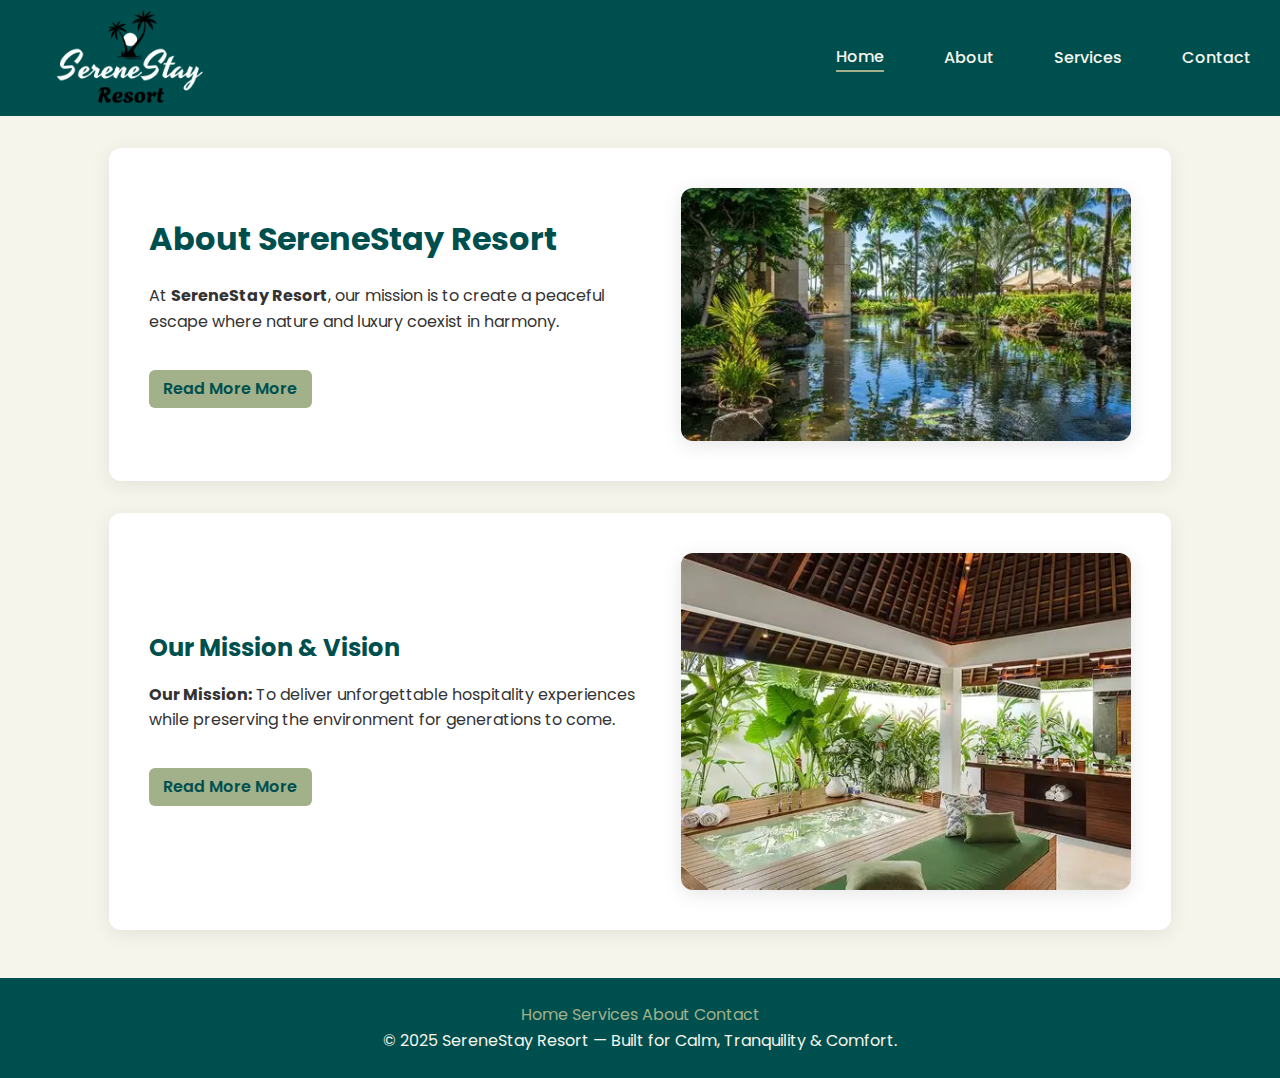
<file: about.html>
<!DOCTYPE html>
<html lang="en">
<head>
  <meta charset="UTF-8" />
  <meta name="viewport" content="width=device-width, initial-scale=1.0" />
  <title>SereneStay Resort | About Us</title>
  <link rel="stylesheet" href="css/style.css" />
  <link rel="icon" type="image/jpg" href="images/SereneStayLogoo.png" />

  <!-- Google Fonts -->
  <link href="https://fonts.googleapis.com/css2?family=Poppins:wght@300;400;500;600;700&display=swap" rel="stylesheet" />

  <!-- Font Awesome -->
  <link rel="stylesheet" href="https://cdnjs.cloudflare.com/ajax/libs/font-awesome/6.5.0/css/all.min.css">
</head>
<body>
  <!-- Header -->
  <header>
  <div class="container nav">
    <div class="logo-container">
      <img src="images/SereneStayLogoo.png" alt="SereneStay Logo" class="logo" />
    </div>

    <!-- Hamburger Toggle -->
    <input type="checkbox" id="menu-toggle" class="menu-toggle" />
    <label for="menu-toggle" class="menu-icon"><i class="fas fa-bars"></i></label>

    <!-- Navigation Links -->
    <nav class="nav-links">
      <a href="index.html" class="active">Home</a>
      <a href="about.html">About</a>
      <a href="services.html">Services</a>
      <a href="contact.html">Contact</a>
    </nav>
  </div>
</header>

  <!-- ABOUT SECTION -->
  <section class="container card about-section">
    <div class="about-content">
      <div class="about-text">
        <h1>About SereneStay Resort</h1>
        <p>
          At <strong>SereneStay Resort</strong>, our mission is to create a
          peaceful escape where nature and luxury coexist in harmony.
        </p>
        <input type="checkbox" id="aboutToggle" class="readmore-toggle" />
        <p class="readmore-content">
          Founded in early 2025, SereneStay was built as a sanctuary from the chaos of city life. Our founders envisioned a place that promotes relaxation, sustainability, and connection to nature. From the architecture to the organic meals, every detail reflects care, serenity, and authenticity.
        </p>
        <label for="aboutToggle" class="readmore-label">Read More</label>
      </div>

      <div class="about-image">
        <img src="images/aboutimg.webp" alt="Resort view with lake and trees" />
      </div>
    </div>
  </section>

  <!-- MISSION SECTION -->
  <section class="container card mission-section">
    <div class="mission-content">
      <div class="mission-image">
        <img src="images/spa.webp" alt="Spa and nature view" />
      </div>

      <div class="mission-text">
        <h2>Our Mission & Vision</h2>
        <p>
          <strong>Our Mission:</strong> To deliver unforgettable hospitality experiences while preserving the environment for generations to come.
        </p>
        <input type="checkbox" id="missionToggle" class="readmore-toggle" />
        <p class="readmore-content">
          We inspire travelers to reconnect with themselves and nature. <strong>Our Vision:</strong> To be Africa’s leading eco-resort, showcasing renewable energy, organic living, and cultural respect. Every guest’s stay contributes to community empowerment and sustainable tourism.
        </p>
        <label for="missionToggle" class="readmore-label">Read More</label>
      </div>
    </div>
  </section>

  <!-- FOOTER -->
  <footer class="footer">
    <div class="container">
      <div class="footer-nav">
        <a href="index.html">Home</a>
        <a href="services.html">Services</a>
        <a href="about.html">About</a>
        <a href="contact.html">Contact</a>
      </div>
      <div class="copy">
        © 2025 SereneStay Resort — Built for Calm, Tranquility & Comfort.
      </div>
    </div>
  </footer>
</body>
</html>
</file>
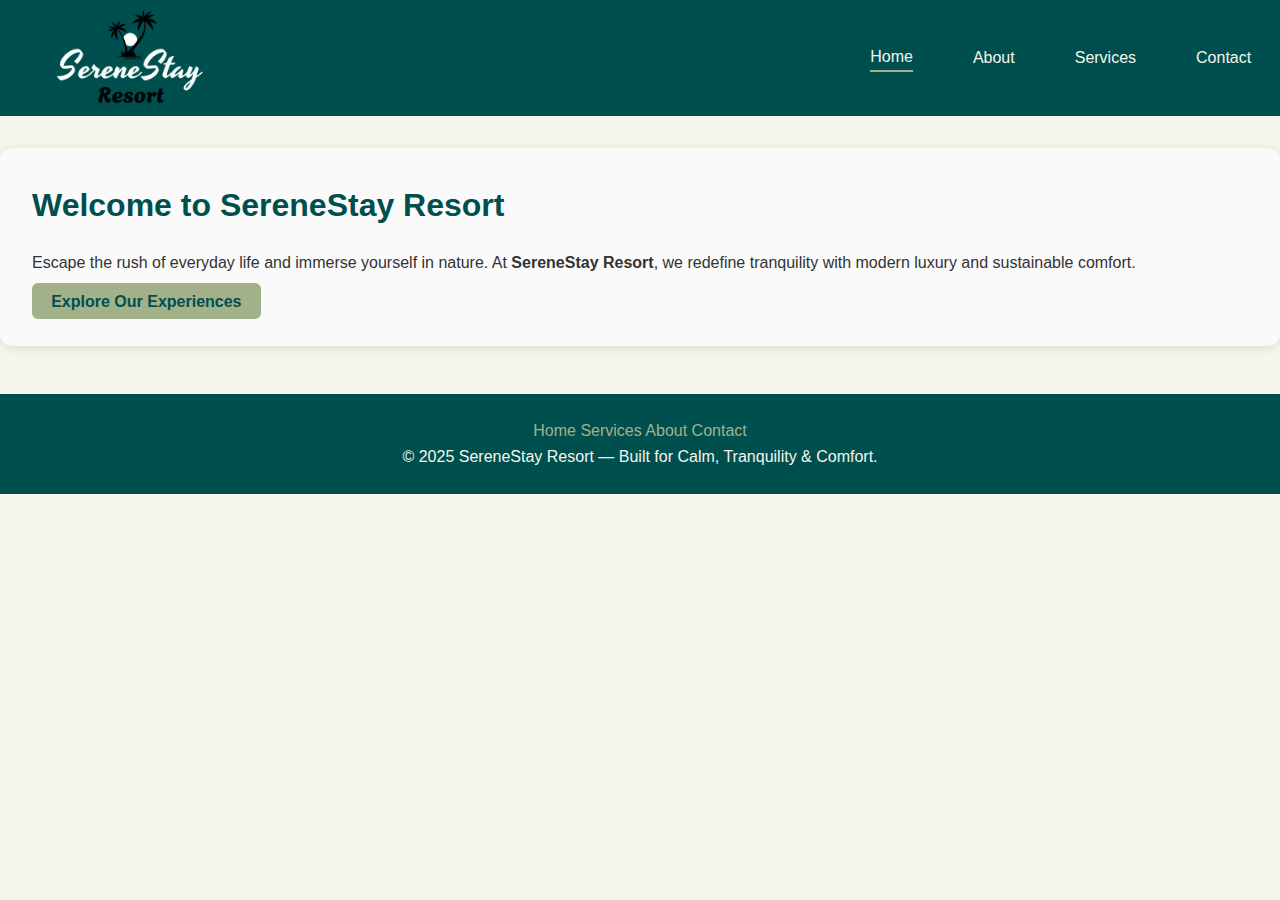
<file: base.html>
<!DOCTYPE html>
<html lang="en">
  <head>
    <meta charset="utf-8" />
    <meta name="viewport" content="width=device-width, initial-scale=1" />
    <title>SereneStay — Built for Calm</title>
    <link rel="stylesheet" href="css/style.css" />
    <link rel="icon" type="image/jpg" href="images/serene_logo.jpg" />
  </head>
  <body>
    <!-- Header section -->
    <header>
  <div class="container nav">
    <div class="logo-container">
      <img src="images/SereneStayLogoo.png" alt="SereneStay Logo" class="logo" />
    </div>

    <!-- Hamburger Toggle -->
    <input type="checkbox" id="menu-toggle" class="menu-toggle" />
    <label for="menu-toggle" class="menu-icon"><i class="fas fa-bars"></i></label>

    <!-- Navigation Links -->
    <nav class="nav-links">
      <a href="index.html" class="active">Home</a>
      <a href="about.html">About</a>
      <a href="services.html">Services</a>
      <a href="contact.html">Contact</a>
    </nav>
  </div>
</header>

    <!-- Main content section -->
    <main class="container">
      <section class="card">
        <h1>Welcome to SereneStay Resort</h1>
        <p>
          Escape the rush of everyday life and immerse yourself in nature. At
          <strong>SereneStay Resort</strong>, we redefine tranquility with
          modern luxury and sustainable comfort.
        </p>
        <a href="services.html" class="btn">Explore Our Experiences</a>
      </section>
    </main>

    <!-- Footer section -->
    <!-- Footer -->
  <footer class="footer">
    <div class="container">
      <div class="footer-nav">
        <a href="index.html">Home</a>
        <a href="services.html">Services</a>
        <a href="about.html">About</a>
        <a href="contact.html">Contact</a>
      </div>
      <div class="copy">
        © 2025 SereneStay Resort — Built for Calm, Tranquility & Comfort.
      </div>
    </div>
  </footer>
</body>
</html>
</file>
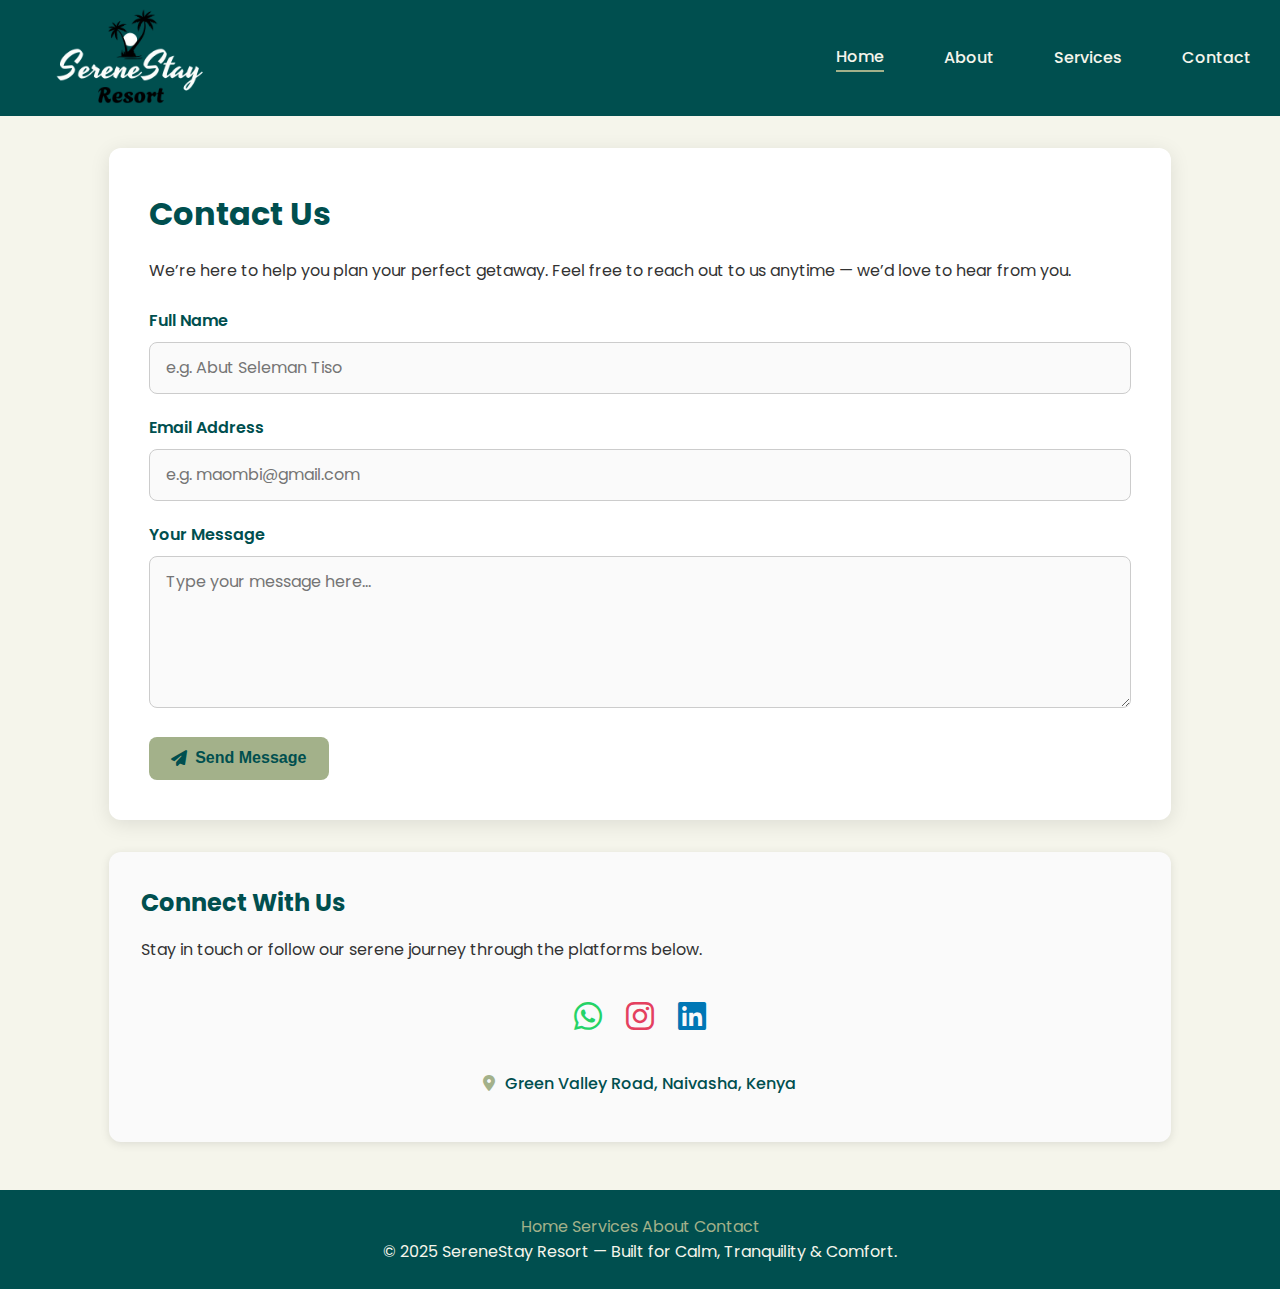
<file: contact.html>
<!DOCTYPE html>
<html lang="en">
<head>
  <meta charset="UTF-8" />
  <meta name="viewport" content="width=device-width, initial-scale=1.0" />
  <title>SereneStay Resort | Contact</title>
  <link rel="stylesheet" href="css/style.css" />
  <link rel="icon" type="image/jpg" href="images/SereneStayLogoo.png" />

  <!-- Google Fonts -->
  <link href="https://fonts.googleapis.com/css2?family=Poppins:wght@300;400;500;600;700&display=swap" rel="stylesheet" />

  <!-- Font Awesome Icons -->
  <link rel="stylesheet" href="https://cdnjs.cloudflare.com/ajax/libs/font-awesome/6.5.0/css/all.min.css">
</head>
<body>
  <!-- Header -->
  <header>
  <div class="container nav">
    <div class="logo-container">
      <img src="images/SereneStayLogoo.png" alt="SereneStay Logo" class="logo" />
    </div>

    <!-- Hamburger Toggle -->
    <input type="checkbox" id="menu-toggle" class="menu-toggle" />
    <label for="menu-toggle" class="menu-icon"><i class="fas fa-bars"></i></label>

    <!-- Navigation Links -->
    <nav class="nav-links">
      <a href="index.html" class="active">Home</a>
      <a href="about.html">About</a>
      <a href="services.html">Services</a>
      <a href="contact.html">Contact</a>
    </nav>
  </div>
</header>

  <!-- Contact Section -->
  <section class="container card contact-section">
    <h1>Contact Us</h1>
    <p>We’re here to help you plan your perfect getaway. Feel free to reach out to us anytime — we’d love to hear from you.</p>

    <form class="contact-form">
      <div class="form-group">
        <label for="name">Full Name</label>
        <input type="text" id="name" name="name" required placeholder="e.g. Abut Seleman Tiso">
      </div>

      <div class="form-group">
        <label for="email">Email Address</label>
        <input type="email" id="email" name="email" required placeholder="e.g. maombi@gmail.com">
      </div>

      <div class="form-group">
        <label for="message">Your Message</label>
        <textarea id="message" name="message" rows="5" required placeholder="Type your message here..."></textarea>
      </div>

      <button type="submit" class="btn"><i class="fas fa-paper-plane"></i> Send Message</button>
    </form>
  </section>

  <!-- More Ways to Reach Us -->
  <section class="container card">
    <h2>Connect With Us</h2>
    <p>Stay in touch or follow our serene journey through the platforms below.</p>

    <div class="social-icons">
      <a href="https://wa.me/254700123456" target="_blank" title="Chat on WhatsApp">
        <i class="fab fa-whatsapp"></i>
      </a>
      <a href="https://www.instagram.com" target="_blank" title="Follow us on Instagram">
        <i class="fab fa-instagram"></i>
      </a>
      <a href="https://www.linkedin.com" target="_blank" title="Connect on LinkedIn">
        <i class="fab fa-linkedin"></i>
      </a>
    </div>

    <p class="location">
      <i class="fas fa-map-marker-alt"></i> Green Valley Road, Naivasha, Kenya
    </p>
  </section>

  <!-- Footer -->
  <footer class="footer">
    <div class="container">
      <div class="footer-nav">
        <a href="index.html">Home</a>
        <a href="services.html">Services</a>
        <a href="about.html">About</a>
        <a href="contact.html">Contact</a>
      </div>
      <div class="copy">
        © 2025 SereneStay Resort — Built for Calm, Tranquility & Comfort.
      </div>
    </div>
  </footer>
</body>
</html>
</file>
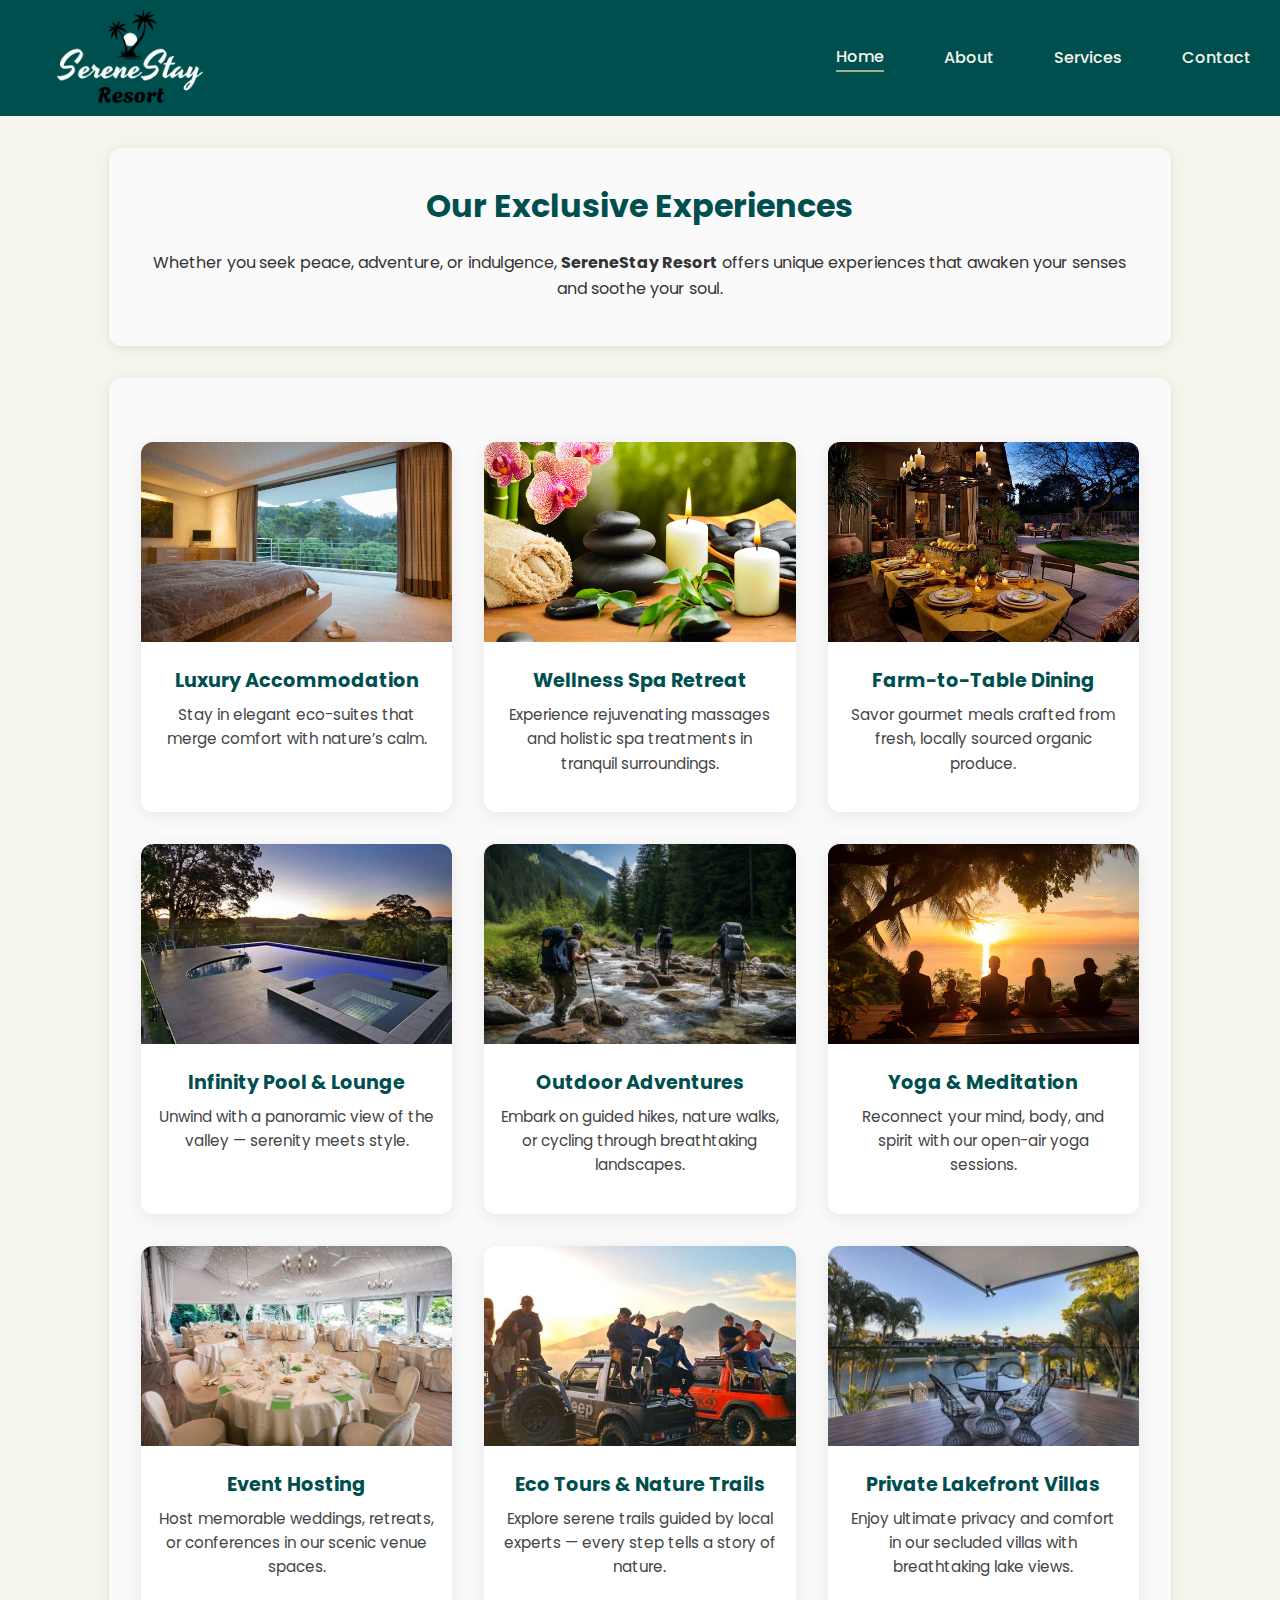
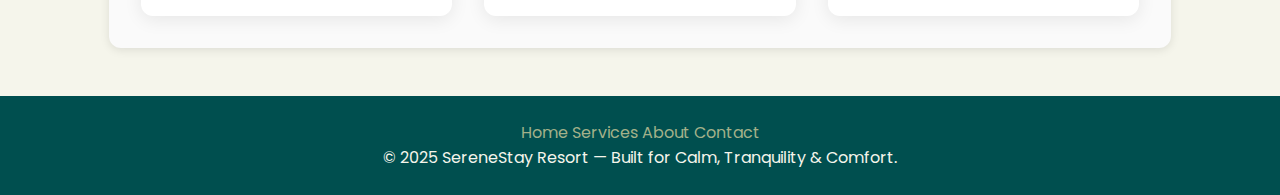
<file: services.html>
<!DOCTYPE html>
<html lang="en">
<head>
  <meta charset="UTF-8" />
  <meta name="viewport" content="width=device-width, initial-scale=1.0" />
  <title>SereneStay Resort | Our Services</title>
  <link rel="stylesheet" href="css/style.css" />
  <link rel="icon" type="image/jpg" href="images/SereneStayLogoo.png" />

  <!-- Google Fonts -->
  <link href="https://fonts.googleapis.com/css2?family=Poppins:wght@300;400;500;600;700&display=swap" rel="stylesheet" />

  <!-- Font Awesome -->
  <link rel="stylesheet" href="https://cdnjs.cloudflare.com/ajax/libs/font-awesome/6.5.0/css/all.min.css">
</head>
<body>
  <!-- Header -->
  <header>
  <div class="container nav">
    <div class="logo-container">
      <img src="images/SereneStayLogoo.png" alt="SereneStay Logo" class="logo" />
    </div>

    <!-- Hamburger Toggle -->
    <input type="checkbox" id="menu-toggle" class="menu-toggle" />
    <label for="menu-toggle" class="menu-icon"><i class="fas fa-bars"></i></label>

    <!-- Navigation Links -->
    <nav class="nav-links">
      <a href="index.html" class="active">Home</a>
      <a href="about.html">About</a>
      <a href="services.html">Services</a>
      <a href="contact.html">Contact</a>
    </nav>
  </div>
</header>

  <!-- Services Overview -->
  <section class="container card service-intro">
    <h1>Our Exclusive Experiences</h1>
    <p>
      Whether you seek peace, adventure, or indulgence, <strong>SereneStay Resort</strong> offers unique experiences that awaken your senses and soothe your soul.
    </p>
  </section>

  <!-- Services Grid -->
  <section class="container card">
    <div class="services-gallery">

      <!-- Luxury Accommodation -->
      <div class="service-card">
        <img src="images/luxyry_room.jpg" alt="Luxury room view" />
        <h3>Luxury Accommodation</h3>
        <p>Stay in elegant eco-suites that merge comfort with nature’s calm.</p>
      </div>

      <!-- Wellness Spa -->
      <div class="service-card">
        <img src="images/spa_wellness.png" alt="Spa and wellness therapy" />
        <h3>Wellness Spa Retreat</h3>
        <p>Experience rejuvenating massages and holistic spa treatments in tranquil surroundings.</p>
      </div>

      <!-- Dining -->
      <div class="service-card">
        <img src="images/dining.jpg" alt="Fine dining setup" />
        <h3>Farm-to-Table Dining</h3>
        <p>Savor gourmet meals crafted from fresh, locally sourced organic produce.</p>
      </div>

      <!-- Infinity Pool -->
      <div class="service-card">
        <img src="images/infinity_pool.webp" alt="Infinity pool with mountain view" />
        <h3>Infinity Pool & Lounge</h3>
        <p>Unwind with a panoramic view of the valley — serenity meets style.</p>
      </div>

      <!-- Adventure -->
      <div class="service-card">
        <img src="images/adventure-hike.jpg" alt="Hiking and outdoor adventure" />
        <h3>Outdoor Adventures</h3>
        <p>Embark on guided hikes, nature walks, or cycling through breathtaking landscapes.</p>
      </div>

      <!-- Yoga -->
      <div class="service-card">
        <img src="images/yoga-retreat.jpg" alt="Yoga and meditation session" />
        <h3>Yoga & Meditation</h3>
        <p>Reconnect your mind, body, and spirit with our open-air yoga sessions.</p>
      </div>

      <!-- Events -->
      <div class="service-card">
        <img src="images/event-hall.webp" alt="Event and conference setup" />
        <h3>Event Hosting</h3>
        <p>Host memorable weddings, retreats, or conferences in our scenic venue spaces.</p>
      </div>

      <!-- Eco Tours -->
      <div class="service-card">
        <img src="images/eco-tour.jpg" alt="Eco-tour with guests exploring nature" />
        <h3>Eco Tours & Nature Trails</h3>
        <p>Explore serene trails guided by local experts — every step tells a story of nature.</p>
      </div>

      <!-- Private Villas -->
      <div class="service-card">
        <img src="images/private-villa.webp" alt="Private lakefront villa" />
        <h3>Private Lakefront Villas</h3>
        <p>Enjoy ultimate privacy and comfort in our secluded villas with breathtaking lake views.</p>
      </div>

    </div>
  </section>

  <!-- Footer -->
  <footer class="footer">
    <div class="container">
      <div class="footer-nav">
        <a href="index.html">Home</a>
        <a href="services.html">Services</a>
        <a href="about.html">About</a>
        <a href="contact.html">Contact</a>
      </div>
      <div class="copy">
        © 2025 SereneStay Resort — Built for Calm, Tranquility & Comfort.
      </div>
    </div>
  </footer>
</body>
</html>
</file>
<file: css/style.css>
/* CSS SERENESTAY RESORT */
* {
  box-sizing: border-box;
  margin: 0;
  padding: 0;
}


body {
  font-family: "Poppins", "Segoe UI", Roboto, sans-serif;
  background-color: #f5f5eb;
  color: #222;
  line-height: 1.6;
}


/* Header & Navigation */
header {
  background: #004f4f;
  color: #f5f5eb;
  padding: 0.5rem 0;
  position: relative;
}
header .container {
  width: 100%;
  max-width: 100%;
  margin: 0;
  padding: 0 1.5rem; 
}
.nav {
  display: flex;
  justify-content: space-between;
  align-items: center;
}

/* Logo Section */
.logo-container {
  display: flex;
  align-items: center;
  justify-content: flex-start;
  margin: 0;
}

.logo {
  height: 100px; 
  width: auto;
  margin: 0;
  padding: 0;
  object-fit: contain;
  transition: transform 0.3s ease;
  margin-left: 0.3rem;
  position: relative;

}
.logo:hover {
  transform: scale(1.05);
}
.logo-container strong {
  color: #f5f5eb;
  font-size: 1.3rem;
  font-weight: 600;
}

/* Navigation links */
.nav-links {
  display: flex;
  justify-content: flex-end;
  align-items: center;
  flex: 1;
  gap: 30px;
  margin-right: 0.3rem;
}

.nav-links a {
  color: #f5f5eb;
  margin-left: 30px;
  text-decoration: none;
  font-weight: 500;
  transition: color 0.3s ease;
}

.nav-links a:hover {
  color: #a3b18a;
}

.nav-links a.active {
  border-bottom: 2px solid #a3b18a;
}

.menu-toggle {
  display: none;
}

.menu-icon {
  display: none;
  font-size: 1.8rem;
  color: #f5f5eb;
  cursor: pointer;
  margin-left: auto;
}

@media (max-width: 768px) {
  .menu-icon {
    display: block;
  }

  .nav-links {
    display: none;
    flex-direction: column;
    width: 100%;
    background: #004f4f;
    text-align: center;
    margin-top: 1rem;
    border-top: 1px solid #a3b18a;
  }

  .nav-links a {
    margin: 15px 0;
    font-size: 1.1rem;
  }

  .menu-toggle:checked + .menu-icon + .nav-links {
    display: flex;
  }

  .logo {
    max-height: 55px;
  }

  .logo-container {
    justify-content: space-between;
    width: 100%;
  }
}
/* --- RESPONSIVE MENU OVERLAY --- */
@media (max-width: 768px) {
 
  .nav-links {
    display: none;
  }

  /* When menu icon visible */
  .menu-icon {
    display: block;
    font-size: 1.8rem;
    color: #f5f5eb;
    cursor: pointer;
    z-index: 1002;
    transition: transform 0.3s ease;
  }

  /* Fullscreen overlay when toggled */
  .menu-toggle:checked + .menu-icon + .nav-links {
    display: flex;
    flex-direction: column;
    justify-content: center;
    align-items: center;
    position: fixed;
    top: 0;
    left: 0;
    width: 100%;
    height: 100%;
    background: rgba(0, 79, 79, 0.55); 
    backdrop-filter: blur(4px);
    z-index: 1001;
    gap: 2rem;
    animation: fadeIn 0.4s ease;
  }

  /* Hide the hamburger when menu is open */
  .menu-toggle:checked + .menu-icon {
    display: none;
  }

  .nav-links a {
    font-size: 1.5rem;
    font-weight: 600;
    color: #f5f5eb;
    text-decoration: none;
    transition: color 0.3s ease;
  }

  .nav-links a:hover {
    color: #a3b18a;
  }

  @keyframes fadeIn {
    from { opacity: 0; transform: scale(0.98); }
    to { opacity: 1; transform: scale(1); }
  }
}

/* --- HERO SECTION --- */
.hero {
  position: relative;
  width: 100%;
  height: 100vh; 
  overflow: hidden;
  border-radius: 0; 
  margin: 0;
  padding: 0;
  box-shadow: none;
}

.hero-video {
  position: absolute;
  top: 0;
  left: 0;
  width: 100%;
  height: 100%;
  object-fit: cover; 
  z-index: 1;
}

.hero-overlay {
  position: absolute;
  top: 0;
  left: 0;
  width: 100%;
  height: 100%;
  background: rgba(0, 79, 79, 0.45); 
  z-index: 2;
  display: flex;
  align-items: center;
  justify-content: center;
  text-align: center;
  color: #f5f5eb;
  padding: 1rem;
}

.hero-content {
  background: rgba(0, 0, 0, 0.4); 
  padding: 2rem 2.5rem;
  border-radius: 12px;
  max-width: 700px;
  z-index: 3;
}

.hero-content h1 {
  font-size: 2.5rem;
  margin-bottom: 1rem;
  color: #ffffff;
}

.hero-content p {
  font-size: 1.1rem;
  margin-bottom: 1.5rem;
  color: #f2f2f2;
}

.hero-content .btn {
  background: #a3b18a;
  color: #004f4f;
  padding: 0.8rem 1.8rem;
  border-radius: 6px;
  font-weight: 600;
  text-decoration: none;
  transition: all 0.3s ease;
}

.hero-content .btn:hover {
  background: #8ea377;
  color: #f5f5eb;
}

/* Responsive Text */
@media (max-width: 768px) {
  .hero-content {
    padding: 1.5rem;
  }
  .hero-content h1 {
    font-size: 1.8rem;
  }
  .hero-content p {
    font-size: 1rem;
  }
}

/* Typography */
h1, h2, h3 {
  color: #004f4f;
  margin-bottom: 0.6em;
}

p {
  margin-bottom: 0.8em;
  font-size: 1rem;
  color: #333;
}

/* Cards */
.card {
  background: #fafafa;
  padding: 2rem;
  margin-top: 2rem;
  border-radius: 12px;
  box-shadow: 0 2px 10px rgba(0,0,0,0.1);
}

.container.card {
  width: 83%; 
  max-width: 1100px;
  margin: 2rem auto; 
}
/* --- ABOUT & MISSION SECTIONS --- */
.about-section, .mission-section {
  background: #ffffff;
  padding: 2.5rem;
  border-radius: 12px;
  box-shadow: 0 4px 20px rgba(0,0,0,0.08);
  margin-top: 2rem;
}

.about-content, .mission-content {
  display: flex;
  align-items: center;
  justify-content: space-between;
  gap: 2rem;
  flex-wrap: wrap;
}

.about-text, .mission-text {
  flex: 1 1 50%;
}

.about-image, .mission-image {
  flex: 1 1 45%;
  display: flex;
  justify-content: center;
}

.about-image img, .mission-image img {
  width: 100%;
  max-width: 480px;
  border-radius: 12px;
  object-fit: cover;
  box-shadow: 0 4px 20px rgba(0,0,0,0.1);
  transition: transform 0.3s ease;
}

.about-image img:hover,
.mission-image img:hover {
  transform: scale(1.03);
}

.mission-content {
  flex-direction: row-reverse;
}

/* Responsive */
@media (max-width: 900px) {
  .about-content, .mission-content {
    flex-direction: column;
    text-align: center;
  }

  .about-image img, .mission-image img {
    max-width: 100%;
  }
}

/* --- CONTACT FORM STYLING --- */
.contact-section {
  background: #ffffff;
  box-shadow: 0 4px 20px rgba(0,0,0,0.1);
  border-radius: 12px;
  padding: 2.5rem;
}

.contact-form {
  margin-top: 1.5rem;
}

.form-group {
  margin-bottom: 1.3rem;
}

label {
  display: block;
  font-weight: 600;
  color: #004f4f;
  margin-bottom: 0.5rem;
}

input[type="text"],
input[type="email"],
textarea {
  width: 100%;
  padding: 0.8rem 1rem;
  border: 1px solid #ccc;
  border-radius: 8px;
  font-size: 1rem;
  font-family: inherit;
  transition: all 0.3s ease;
  background: #fafafa;
}

input:focus,
textarea:focus {
  outline: none;
  border-color: #a3b18a;
  background: #ffffff;
  box-shadow: 0 0 6px rgba(163,177,138,0.4);
}

/* Submit button */
.contact-form .btn {
  display: inline-flex;
  align-items: center;
  gap: 8px;
  font-size: 1rem;
  padding: 0.8rem 1.4rem;
  background: #a3b18a;
  border-radius: 8px;
  border: none;
}

.contact-form .btn:hover {
  background: #8ea377;
  color: #fff;
}

/* --- SOCIAL ICONS --- */
.social-icons {
  display: flex;
  justify-content: center;
  gap: 1.5rem;
  margin: 1.8rem 0;
}

.social-icons a {
  color: #004f4f;
  font-size: 2rem;
  transition: all 0.3s ease;
}

.social-icons a:hover {
  transform: translateY(-4px);
}

.social-icons .fa-whatsapp { color: #25D366; }
.social-icons .fa-instagram { color: #E4405F; }
.social-icons .fa-linkedin { color: #0077B5; }

/* Location line */
.location {
  text-align: center;
  font-weight: 500;
  color: #004f4f;
  margin-top: 0.5rem;
}

.location i {
  color: #a3b18a;
  margin-right: 6px;
}

/* Services */
.services-list {
  display: grid;
  grid-template-columns: repeat(auto-fit, minmax(250px, 1fr));
  gap: 1.5rem;
  margin-top: 1.5rem;
}

.service {
  background: #f5f5eb;
  border-left: 5px solid #a3b18a;
  border-radius: 8px;
  padding: 1rem;
  transition: all 0.3s ease;
}

.service:hover {
  transform: translateY(-5px);
  background: #fafafa;
}

/* Buttons */
.btn {
  background: #a3b18a;
  color: #004f4f;
  text-decoration: none;
  padding: 0.6rem 1.2rem;
  border-radius: 6px;
  font-weight: 600;
  transition: background 0.3s ease;
  border: none;
  cursor: pointer;
}

.btn:hover {
  background: #8ea377;
  color: #f5f5eb;
}

/* Footer */
.footer {
  background: #004f4f;
  color: #f5f5eb;
  text-align: center;
  padding: 1.5rem 0;
  margin-top: 3rem;
}

.footer a {
  color: #a3b18a;
  text-decoration: none;
}

.footer a:hover {
  text-decoration: underline;
}

/* Read More / Read Less */
.readmore-toggle {
  display: none;
}

.readmore-content {
  max-height: 0;          
  overflow: hidden;
  margin-top: 0.8rem;
  color: #333;
  transition: max-height 0.4s ease, padding 0.4s ease;
}

.readmore-toggle:checked ~ .readmore-content {
  max-height: 500px;
  padding: 0.6rem 0;      
}

.readmore-label {
  display: inline-block;
  margin-top: 0.6rem;
  background: #A3B18A;
  color: #004F4F;
  padding: 0.4rem 0.9rem;
  border-radius: 6px;
  font-weight: 600;
  cursor: pointer;
  transition: all 0.3s ease;
}

.readmore-label:hover {
  background: #8EA377;
  color: #F5F5EB;
}

.readmore-toggle:checked + .readmore-content + .readmore-label::after {
  content: ' Less';
}

.readmore-label::after {
  content: ' More';
}
/* --- SERVICES GALLERY STYLING --- */
.service-intro {
  text-align: center;
}

.services-gallery {
  display: grid;
  grid-template-columns: repeat(auto-fit, minmax(260px, 1fr));
  gap: 2rem;
  margin-top: 2rem;
}

.service-card {
  background: #ffffff;
  border-radius: 12px;
  box-shadow: 0 4px 18px rgba(0,0,0,0.08);
  overflow: hidden;
  transition: all 0.3s ease;
  text-align: center;
}

.service-card img {
  width: 100%;
  height: 200px;
  object-fit: cover;
  transition: transform 0.4s ease;
}

.service-card:hover img {
  transform: scale(1.05);
}

.service-card h3 {
  color: #004f4f;
  font-size: 1.2rem;
  margin: 1rem 0 0.4rem;
}

.service-card p {
  color: #444;
  padding: 0 1rem 1.5rem;
  font-size: 0.95rem;
}

.service-card:hover {
  transform: translateY(-6px);
  box-shadow: 0 6px 20px rgba(0,0,0,0.12);
}

/* Responsive adjustment */
@media (max-width: 768px) {
  .service-card img {
    height: 180px;
  }
}
</file>
